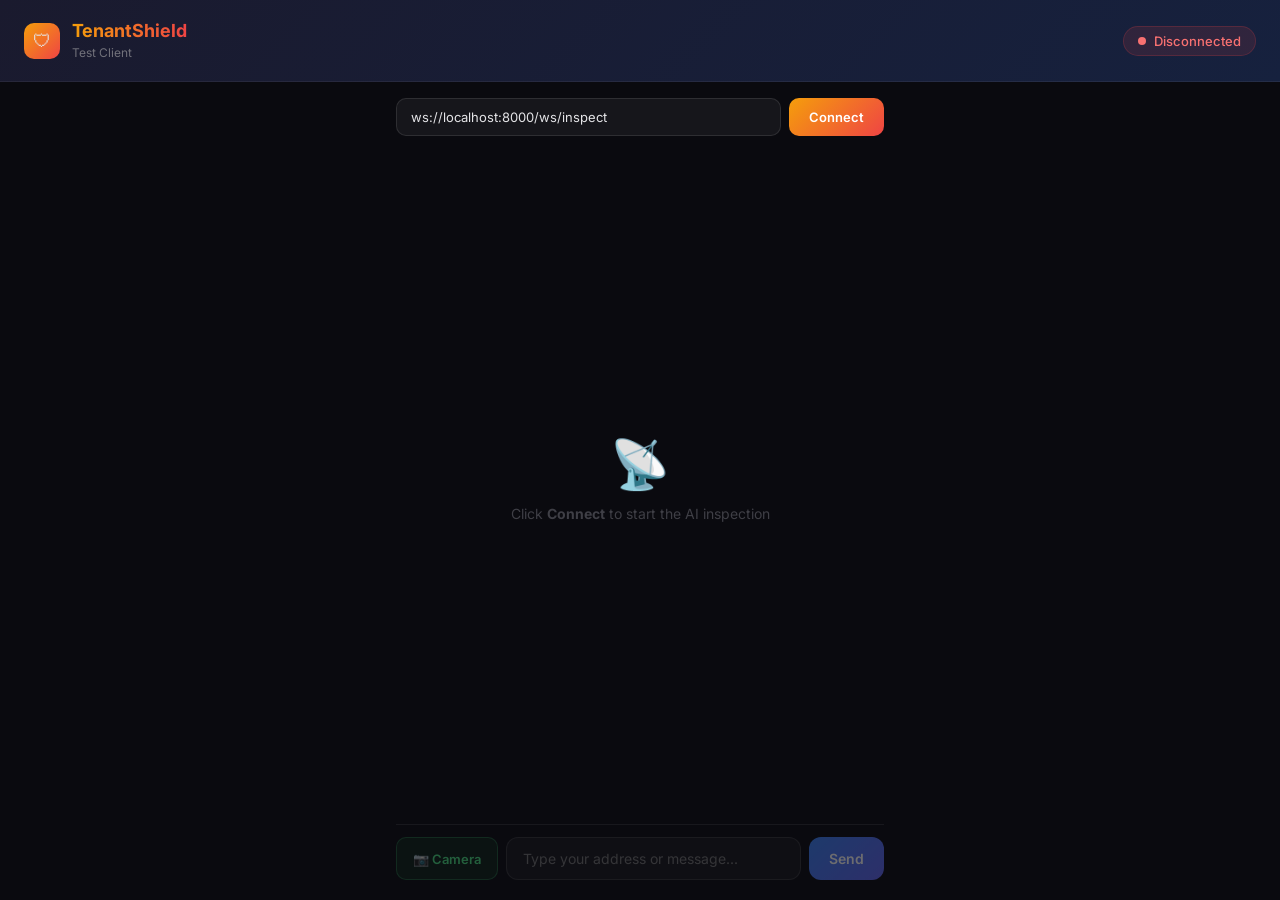
<file: web_application/Tenent_agent/mock_server/test_client.html>
<!DOCTYPE html>
<html lang="en">
<head>
  <meta charset="UTF-8">
  <meta name="viewport" content="width=device-width, initial-scale=1.0">
  <title>TenantShield — Test Client</title>
  <link href="https://fonts.googleapis.com/css2?family=Inter:wght@400;500;600;700;800&display=swap" rel="stylesheet">
  <style>
    * { margin: 0; padding: 0; box-sizing: border-box; }

    body {
      font-family: 'Inter', -apple-system, sans-serif;
      background: #0a0a0f;
      color: #e4e4e7;
      min-height: 100vh;
      display: flex;
      flex-direction: column;
      align-items: center;
    }

    header {
      width: 100%;
      padding: 20px 24px;
      background: linear-gradient(135deg, #1a1a2e 0%, #16213e 100%);
      border-bottom: 1px solid rgba(255,255,255,0.06);
      display: flex;
      align-items: center;
      justify-content: space-between;
    }

    .logo {
      display: flex;
      align-items: center;
      gap: 12px;
    }

    .logo-icon {
      width: 36px;
      height: 36px;
      background: linear-gradient(135deg, #f59e0b, #ef4444);
      border-radius: 10px;
      display: flex;
      align-items: center;
      justify-content: center;
      font-size: 18px;
    }

    .logo h1 {
      font-size: 18px;
      font-weight: 700;
      background: linear-gradient(90deg, #f59e0b, #ef4444);
      -webkit-background-clip: text;
      -webkit-text-fill-color: transparent;
    }

    .logo span {
      font-size: 12px;
      color: #71717a;
      font-weight: 400;
    }

    .status-badge {
      display: flex;
      align-items: center;
      gap: 8px;
      padding: 6px 14px;
      border-radius: 20px;
      font-size: 13px;
      font-weight: 500;
    }

    .status-badge.disconnected {
      background: rgba(239, 68, 68, 0.12);
      color: #f87171;
      border: 1px solid rgba(239, 68, 68, 0.2);
    }

    .status-badge.connected {
      background: rgba(34, 197, 94, 0.12);
      color: #4ade80;
      border: 1px solid rgba(34, 197, 94, 0.2);
    }

    .status-dot {
      width: 8px;
      height: 8px;
      border-radius: 50%;
      background: currentColor;
    }

    .status-badge.connected .status-dot {
      animation: pulse 2s infinite;
    }

    @keyframes pulse {
      0%, 100% { opacity: 1; }
      50% { opacity: 0.4; }
    }

    .container {
      width: 100%;
      max-width: 520px;
      padding: 16px;
      flex: 1;
      display: flex;
      flex-direction: column;
    }

    .connect-bar {
      display: flex;
      gap: 8px;
      margin-bottom: 16px;
    }

    .connect-bar input {
      flex: 1;
      padding: 10px 14px;
      border-radius: 10px;
      border: 1px solid rgba(255,255,255,0.1);
      background: rgba(255,255,255,0.05);
      color: #e4e4e7;
      font-family: 'Inter', monospace;
      font-size: 13px;
      outline: none;
      transition: border-color 0.2s;
    }

    .connect-bar input:focus {
      border-color: rgba(245, 158, 11, 0.5);
    }

    .btn {
      padding: 10px 20px;
      border-radius: 10px;
      border: none;
      font-weight: 600;
      font-size: 13px;
      cursor: pointer;
      transition: all 0.2s;
      font-family: 'Inter', sans-serif;
    }

    .btn-connect {
      background: linear-gradient(135deg, #f59e0b, #ef4444);
      color: white;
    }

    .btn-connect:hover { transform: scale(1.03); }
    .btn-connect:disabled { opacity: 0.5; cursor: not-allowed; transform: none; }

    .btn-disconnect {
      background: rgba(239, 68, 68, 0.15);
      color: #f87171;
      border: 1px solid rgba(239, 68, 68, 0.3);
    }

    .messages {
      flex: 1;
      overflow-y: auto;
      display: flex;
      flex-direction: column;
      gap: 10px;
      padding-bottom: 20px;
    }

    .msg {
      border-radius: 14px;
      padding: 14px 16px;
      animation: slideIn 0.3s ease-out;
      border: 1px solid rgba(255,255,255,0.06);
    }

    @keyframes slideIn {
      from { opacity: 0; transform: translateY(10px); }
      to { opacity: 1; transform: translateY(0); }
    }

    .msg-label {
      display: inline-flex;
      align-items: center;
      gap: 6px;
      font-size: 10px;
      font-weight: 700;
      text-transform: uppercase;
      letter-spacing: 0.08em;
      margin-bottom: 8px;
      padding: 3px 8px;
      border-radius: 6px;
    }

    .msg-text {
      background: rgba(59, 130, 246, 0.08);
      border-color: rgba(59, 130, 246, 0.15);
    }
    .msg-text .msg-label {
      color: #60a5fa;
      background: rgba(59, 130, 246, 0.15);
    }
    .msg-text .msg-body { color: #c4cfe8; line-height: 1.6; font-size: 14px; }

    .msg-data {
      background: rgba(139, 92, 246, 0.08);
      border-color: rgba(139, 92, 246, 0.15);
    }
    .msg-data .msg-label {
      color: #a78bfa;
      background: rgba(139, 92, 246, 0.15);
    }

    .msg-hazard {
      background: rgba(239, 68, 68, 0.1);
      border-color: rgba(239, 68, 68, 0.25);
    }
    .msg-hazard .msg-label {
      color: #f87171;
      background: rgba(239, 68, 68, 0.2);
    }

    .msg-action {
      background: rgba(245, 158, 11, 0.1);
      border-color: rgba(245, 158, 11, 0.25);
    }
    .msg-action .msg-label {
      color: #fbbf24;
      background: rgba(245, 158, 11, 0.2);
    }

    .msg-complaint {
      background: rgba(34, 197, 94, 0.08);
      border-color: rgba(34, 197, 94, 0.2);
    }
    .msg-complaint .msg-label {
      color: #4ade80;
      background: rgba(34, 197, 94, 0.15);
    }

    .msg-system {
      background: rgba(255,255,255,0.03);
      border-color: rgba(255,255,255,0.06);
      text-align: center;
    }
    .msg-system .msg-body {
      color: #71717a;
      font-size: 12px;
    }

    .data-grid {
      display: grid;
      grid-template-columns: 1fr 1fr;
      gap: 6px 16px;
      font-size: 12px;
      margin-top: 4px;
    }

    .data-grid dt {
      color: #71717a;
      font-weight: 500;
    }

    .data-grid dd {
      color: #e4e4e7;
      font-weight: 600;
    }

    .hazard-badge {
      display: inline-flex;
      align-items: center;
      justify-content: center;
      width: 40px;
      height: 40px;
      border-radius: 10px;
      font-size: 20px;
      font-weight: 800;
      margin-bottom: 8px;
    }

    .hazard-C {
      background: linear-gradient(135deg, #dc2626, #991b1b);
      color: white;
      box-shadow: 0 0 20px rgba(220, 38, 38, 0.4);
    }

    .hazard-B {
      background: linear-gradient(135deg, #f59e0b, #b45309);
      color: white;
    }

    .hazard-A {
      background: linear-gradient(135deg, #3b82f6, #1d4ed8);
      color: white;
    }

    .complaint-section {
      margin-top: 8px;
      padding: 10px;
      background: rgba(0,0,0,0.2);
      border-radius: 8px;
      font-size: 12px;
    }

    .complaint-section h4 {
      color: #4ade80;
      font-size: 11px;
      text-transform: uppercase;
      letter-spacing: 0.05em;
      margin-bottom: 6px;
    }

    .complaint-section ul {
      padding-left: 16px;
      color: #a1a1aa;
      line-height: 1.6;
    }

    .empty-state {
      flex: 1;
      display: flex;
      flex-direction: column;
      align-items: center;
      justify-content: center;
      color: #3f3f46;
      gap: 12px;
    }

    .empty-state .icon { font-size: 48px; }
    .empty-state p { font-size: 14px; }

    pre {
      font-size: 11px;
      color: #a1a1aa;
      white-space: pre-wrap;
      word-break: break-all;
      max-height: 200px;
      overflow-y: auto;
      margin-top: 6px;
      padding: 8px;
      background: rgba(0,0,0,0.3);
      border-radius: 6px;
    }

    .chat-bar {
      display: flex;
      gap: 8px;
      padding: 12px 0 4px;
      border-top: 1px solid rgba(255,255,255,0.06);
    }

    .chat-bar input {
      flex: 1;
      padding: 12px 16px;
      border-radius: 12px;
      border: 1px solid rgba(255,255,255,0.12);
      background: rgba(255,255,255,0.06);
      color: #e4e4e7;
      font-family: 'Inter', sans-serif;
      font-size: 14px;
      outline: none;
      transition: border-color 0.2s;
    }

    .chat-bar input:focus {
      border-color: rgba(59, 130, 246, 0.5);
    }

    .chat-bar input:disabled {
      opacity: 0.4;
    }

    .btn-send {
      padding: 12px 20px;
      border-radius: 12px;
      border: none;
      background: linear-gradient(135deg, #3b82f6, #6366f1);
      color: white;
      font-weight: 600;
      font-size: 14px;
      cursor: pointer;
      transition: all 0.2s;
      font-family: 'Inter', sans-serif;
    }

    .btn-send:hover { transform: scale(1.03); }
    .btn-send:disabled { opacity: 0.4; cursor: not-allowed; transform: none; }

    .msg-user {
      background: rgba(59, 130, 246, 0.15);
      border-color: rgba(59, 130, 246, 0.25);
      align-self: flex-end;
      max-width: 85%;
    }
    .msg-user .msg-label {
      color: #93c5fd;
      background: rgba(59, 130, 246, 0.2);
    }
    .msg-user .msg-body { color: #dbeafe; line-height: 1.6; font-size: 14px; }

    .camera-section {
      position: relative;
      margin-bottom: 12px;
      border-radius: 14px;
      overflow: hidden;
      background: #111;
      display: none;
    }

    .camera-section.active { display: block; }

    .camera-section video {
      width: 100%;
      border-radius: 14px;
      display: block;
    }

    .camera-overlay {
      position: absolute;
      top: 10px;
      right: 10px;
      display: flex;
      gap: 8px;
    }

    .camera-badge {
      padding: 4px 10px;
      border-radius: 8px;
      font-size: 11px;
      font-weight: 600;
      background: rgba(0,0,0,0.6);
      backdrop-filter: blur(8px);
      color: #4ade80;
      border: 1px solid rgba(74, 222, 128, 0.3);
    }

    .camera-badge.recording {
      color: #f87171;
      border-color: rgba(248, 113, 113, 0.3);
      animation: pulse 1.5s infinite;
    }

    .btn-camera {
      padding: 10px 16px;
      border-radius: 10px;
      border: 1px solid rgba(74, 222, 128, 0.3);
      background: rgba(34, 197, 94, 0.12);
      color: #4ade80;
      font-weight: 600;
      font-size: 13px;
      cursor: pointer;
      transition: all 0.2s;
      font-family: 'Inter', sans-serif;
    }

    .btn-camera:hover { background: rgba(34, 197, 94, 0.2); }
    .btn-camera:disabled { opacity: 0.4; cursor: not-allowed; }
    .btn-camera.active {
      background: rgba(239, 68, 68, 0.15);
      color: #f87171;
      border-color: rgba(239, 68, 68, 0.3);
    }
  </style>
</head>
<body>

<header>
  <div class="logo">
    <div class="logo-icon">🛡</div>
    <div>
      <h1>TenantShield</h1>
      <span>Test Client</span>
    </div>
  </div>
  <div id="statusBadge" class="status-badge disconnected">
    <div class="status-dot"></div>
    <span id="statusText">Disconnected</span>
  </div>
</header>

<div class="container">
  <div class="connect-bar">
    <input id="urlInput" type="text" value="ws://localhost:8000/ws/inspect" />
    <button id="connectBtn" class="btn btn-connect" onclick="toggleConnection()">Connect</button>
  </div>

  <div id="cameraSection" class="camera-section">
    <video id="cameraPreview" autoplay playsinline muted></video>
    <canvas id="cameraCanvas" style="display:none"></canvas>
    <div class="camera-overlay">
      <div id="cameraBadge" class="camera-badge">📷 Camera Ready</div>
    </div>
  </div>

  <div id="messages" class="messages">
    <div class="empty-state">
      <div class="icon">📡</div>
      <p>Click <strong>Connect</strong> to start the AI inspection</p>
    </div>
  </div>

  <div class="chat-bar">
    <button id="cameraBtn" class="btn-camera" onclick="toggleCamera()" disabled>📷 Camera</button>
    <input id="chatInput" type="text" placeholder="Type your address or message..." disabled
           onkeydown="if(event.key==='Enter')sendChat()" />
    <button id="sendBtn" class="btn-send" onclick="sendChat()" disabled>Send</button>
  </div>
</div>

<script>
  let ws = null;
  let connected = false;

  function toggleConnection() {
    if (connected) {
      disconnect();
    } else {
      connect();
    }
  }

  function connect() {
    const url = document.getElementById('urlInput').value;
    document.getElementById('messages').innerHTML = '';
    addSystemMsg('Connecting to ' + url + '...');

    try {
      ws = new WebSocket(url);
    } catch (e) {
      addSystemMsg('❌ Failed to create WebSocket: ' + e.message);
      return;
    }

    ws.onopen = () => {
      connected = true;
      updateStatus(true);
      addSystemMsg('✅ Connected!');

      // Send start message
      const startMsg = {
        type: 'start',
        language: 'en',
        session_id: crypto.randomUUID ? crypto.randomUUID() : 'test-' + Date.now()
      };
      ws.send(JSON.stringify(startMsg));
      addSystemMsg('Sent start message — waiting for AI...');
      document.getElementById('chatInput').disabled = false;
      document.getElementById('sendBtn').disabled = false;
      document.getElementById('cameraBtn').disabled = false;
    };

    ws.onmessage = (event) => {
      try {
        const msg = JSON.parse(event.data);
        handleMessage(msg);
      } catch (e) {
        addSystemMsg('⚠️ Non-JSON message: ' + event.data);
      }
    };

    ws.onclose = () => {
      connected = false;
      updateStatus(false);
      addSystemMsg('Connection closed.');
    };

    ws.onerror = (err) => {
      addSystemMsg('❌ WebSocket error — is the mock server running?');
    };
  }

  function sendChat() {
    const input = document.getElementById('chatInput');
    const text = input.value.trim();
    if (!text || !connected || !ws) return;

    // Show user message in UI
    const el = document.createElement('div');
    el.className = 'msg msg-user';
    el.innerHTML = `
      <div class="msg-label">🧑 You</div>
      <div class="msg-body">${escapeHtml(text)}</div>
    `;
    appendMsg(el);

    // Send to server
    ws.send(JSON.stringify({ type: 'text', content: text }));
    input.value = '';
  }

  function disconnect() {
    if (ws) {
      ws.close();
      ws = null;
    }
    connected = false;
    updateStatus(false);
    document.getElementById('chatInput').disabled = true;
    document.getElementById('sendBtn').disabled = true;
    document.getElementById('cameraBtn').disabled = true;
    stopCamera();
  }

  function updateStatus(isConnected) {
    const badge = document.getElementById('statusBadge');
    const text = document.getElementById('statusText');
    const btn = document.getElementById('connectBtn');

    if (isConnected) {
      badge.className = 'status-badge connected';
      text.textContent = 'Connected';
      btn.textContent = 'Disconnect';
      btn.className = 'btn btn-disconnect';
    } else {
      badge.className = 'status-badge disconnected';
      text.textContent = 'Disconnected';
      btn.textContent = 'Connect';
      btn.className = 'btn btn-connect';
    }
  }

  function handleMessage(msg) {
    switch (msg.type) {
      case 'text':
        addTextMsg(msg.content);
        break;
      case 'data':
        addDataMsg(msg.content);
        break;
      case 'hazard':
        addHazardMsg(msg);
        break;
      case 'action':
        addActionMsg(msg);
        break;
      case 'complaint':
        addComplaintMsg(msg.content);
        break;
      case 'error':
        addSystemMsg('❌ Error [' + msg.code + ']: ' + msg.message);
        break;
      default:
        addSystemMsg('Unknown type: ' + msg.type);
    }
  }

  function addTextMsg(content) {
    if (!content) return;
    const el = document.createElement('div');
    el.className = 'msg msg-text';
    el.innerHTML = `
      <div class="msg-label">💬 Agent Speech</div>
      <div class="msg-body">${escapeHtml(content)}</div>
    `;
    appendMsg(el);
  }

  function addDataMsg(data) {
    const el = document.createElement('div');
    el.className = 'msg msg-data';
    el.innerHTML = `
      <div class="msg-label">🏢 Building Data</div>
      <dl class="data-grid">
        <dt>Address</dt><dd>${escapeHtml(data.address || '—')}</dd>
        <dt>Owner</dt><dd>${escapeHtml(data.owner_name || '—')}</dd>
        <dt>Corporation</dt><dd>${escapeHtml(data.corporation_name || '—')}</dd>
        <dt>Manager</dt><dd>${escapeHtml(data.manager_name || '—')}</dd>
        <dt>Open Violations</dt><dd style="color:#f87171;font-size:16px">${data.open_violations || 0}</dd>
        <dt>Class C (Hazardous)</dt><dd style="color:#ef4444;font-size:16px">${data.class_c_count || 0}</dd>
        <dt>Complaints</dt><dd>${data.complaints_count || 0}</dd>
        <dt>Days Neglected</dt><dd style="color:#fbbf24">${data.days_neglected || 0}</dd>
      </dl>
      <pre>${JSON.stringify(data, null, 2)}</pre>
    `;
    appendMsg(el);
  }

  function addHazardMsg(msg) {
    const cls = msg.hazard_class || 'C';
    const el = document.createElement('div');
    el.className = 'msg msg-hazard';
    el.innerHTML = `
      <div class="msg-label">⚠️ Hazard Classified</div>
      <div class="hazard-badge hazard-${cls}">${cls}</div>
      <div class="msg-body" style="color:#fca5a5">
        <strong>${escapeHtml(msg.hazard_type || '')}</strong><br>
        <span style="color:#a1a1aa">${escapeHtml(msg.statute || '')}</span><br>
        <span style="color:#d4d4d8;font-size:13px">${escapeHtml(msg.description || '')}</span>
      </div>
    `;
    appendMsg(el);
  }

  function addActionMsg(msg) {
    const el = document.createElement('div');
    el.className = 'msg msg-action';
    el.innerHTML = `
      <div class="msg-label">🚨 Action</div>
      <div class="msg-body" style="color:#fde68a">
        <strong>${escapeHtml(msg.action || '')}</strong><br>
        <span style="color:#a1a1aa">${escapeHtml(msg.reason || '')}</span>
      </div>
    `;
    appendMsg(el);
  }

  function addComplaintMsg(data) {
    const el = document.createElement('div');
    el.className = 'msg msg-complaint';
    el.innerHTML = `
      <div class="msg-label">📋 Complaint Generated</div>
      <div class="msg-body" style="color:#86efac">
        <strong>${escapeHtml(data.violation?.hazard_type || 'Violation')}</strong> —
        Class ${escapeHtml(data.violation?.hazard_class || '?')}
        (${escapeHtml(data.violation?.class_label || '')})
      </div>
      <div class="complaint-section">
        <h4>Next Steps</h4>
        <ul>
          ${(data.next_steps || []).map(s => '<li>' + escapeHtml(s) + '</li>').join('')}
        </ul>
      </div>
      <pre>${JSON.stringify(data, null, 2)}</pre>
    `;
    appendMsg(el);
  }

  function addSystemMsg(text) {
    const el = document.createElement('div');
    el.className = 'msg msg-system';
    el.innerHTML = `<div class="msg-body">${text}</div>`;
    appendMsg(el);
  }

  function appendMsg(el) {
    const container = document.getElementById('messages');
    container.appendChild(el);
    el.scrollIntoView({ behavior: 'smooth', block: 'end' });
  }

  function escapeHtml(str) {
    if (!str) return '';
    return String(str).replace(/&/g,'&amp;').replace(/</g,'&lt;').replace(/>/g,'&gt;').replace(/"/g,'&quot;');
  }

  // ─── Camera ────────────────────────
  let cameraStream = null;
  let frameInterval = null;
  let cameraActive = false;

  async function toggleCamera() {
    if (cameraActive) {
      stopCamera();
    } else {
      await startCamera();
    }
  }

  async function startCamera() {
    try {
      const stream = await navigator.mediaDevices.getUserMedia({
        video: { facingMode: 'environment', width: { ideal: 640 }, height: { ideal: 480 } },
        audio: false,
      });
      cameraStream = stream;
      const video = document.getElementById('cameraPreview');
      video.srcObject = stream;
      await video.play();

      cameraActive = true;
      document.getElementById('cameraSection').classList.add('active');
      document.getElementById('cameraBtn').classList.add('active');
      document.getElementById('cameraBtn').textContent = '⏹ Stop Camera';
      document.getElementById('cameraBadge').textContent = '🔴 Sending frames';
      document.getElementById('cameraBadge').className = 'camera-badge recording';

      addSystemMsg('📷 Camera started — sending frames every 3s');

      // Send a frame every 3 seconds (same as Android app)
      frameInterval = setInterval(() => captureAndSendFrame(), 3000);
      // Send first frame immediately
      setTimeout(() => captureAndSendFrame(), 500);

    } catch (err) {
      addSystemMsg('❌ Camera access denied: ' + err.message);
    }
  }

  function stopCamera() {
    if (frameInterval) {
      clearInterval(frameInterval);
      frameInterval = null;
    }
    if (cameraStream) {
      cameraStream.getTracks().forEach(t => t.stop());
      cameraStream = null;
    }
    cameraActive = false;
    document.getElementById('cameraSection').classList.remove('active');
    document.getElementById('cameraBtn').classList.remove('active');
    document.getElementById('cameraBtn').textContent = '📷 Camera';
    document.getElementById('cameraBadge').textContent = '📷 Camera Ready';
    document.getElementById('cameraBadge').className = 'camera-badge';
  }

  function captureAndSendFrame() {
    if (!ws || !connected || !cameraActive) return;

    const video = document.getElementById('cameraPreview');
    const canvas = document.getElementById('cameraCanvas');
    canvas.width = video.videoWidth || 640;
    canvas.height = video.videoHeight || 480;

    const ctx = canvas.getContext('2d');
    ctx.drawImage(video, 0, 0, canvas.width, canvas.height);

    // Convert to base64 JPEG (same format as Android)
    const dataUrl = canvas.toDataURL('image/jpeg', 0.7);
    const base64 = dataUrl.split(',')[1];

    // Send as frame message (same protocol as Android)
    ws.send(JSON.stringify({ type: 'frame', data: base64 }));
  }
</script>

</body>
</html>
</file>
